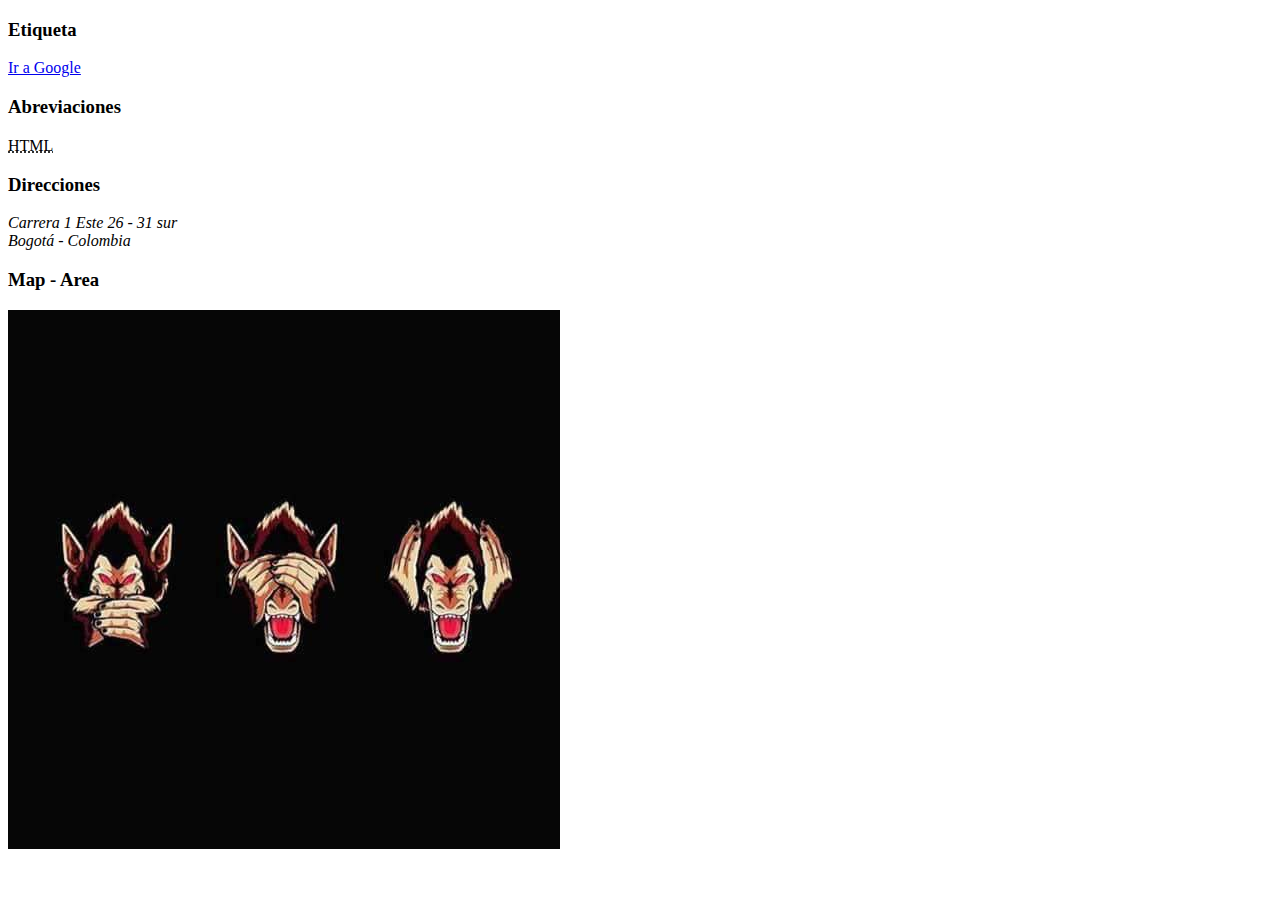
<file: html/index.html>
<!DOCTYPE html>
<html lang="en">

<head>
    <meta charset="UTF-8">
    <meta http-equiv="X-UA-Compatible" content="IE=edge">
    <meta name="viewport" content="width=device-width, initial-scale=1.0">
    <title>Etiqueas HTML</title>
</head>

<body>
    <h3>Etiqueta</h3>
    <a href="http://www.google.com" target="_blank">Ir a Google</a>
    <h3>Abreviaciones</h3>
    <abbr title="HyperText Mackup Lenguaje">HTML</abbr>
    <h3>Direcciones</h3>
    <address>
        Carrera 1 Este 26 - 31 sur<br>
        Bogotá - Colombia<br>
    </address>
    <h3>Map - Area</h3>

    <img src="./img/FB_IMG_1489835934153.jpg" alt="" usemap="#imagen-map">

    <map name="imagen-map">
        <area target="" alt="" title="" href="https://www.youtube.com/watch?v=w1WAu_CpKAA" coords="218,217,220,279,244,311,254,332,265,341,282,343,290,334,303,312,327,278,320,261,330,247,326,216,310,227,280,194,250,214,244,237" shape="poly">
    </map>

</body>

</html>
</file>
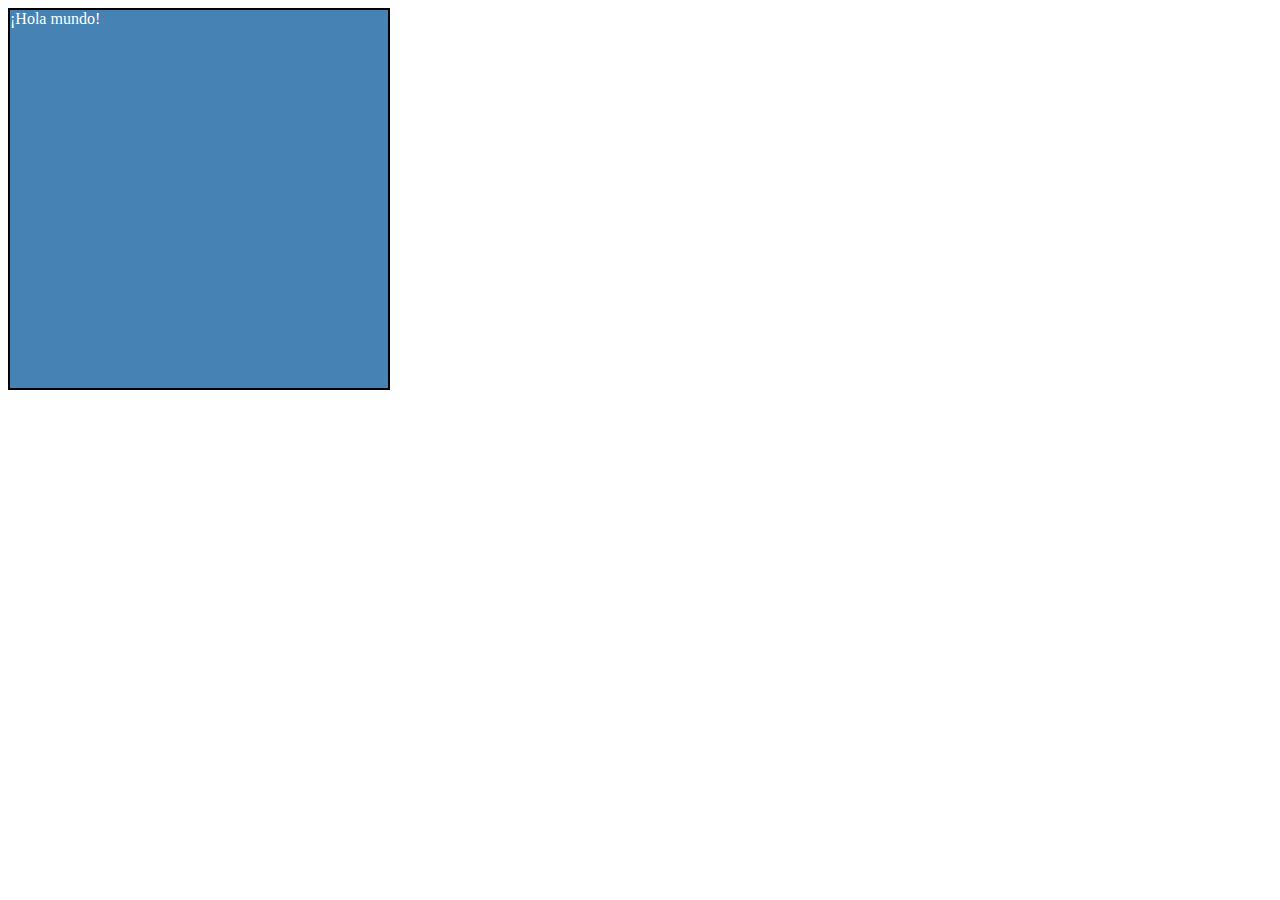
<file: css/01-introducción-css/index.html>
<!DOCTYPE html>
<html lang="es">

<head>
    <meta charset="UTF-8">
    <meta http-equiv="X-UA-Compatible" content="IE=edge">
    <meta name="viewport" content="width=device-width, initial-scale=1.0">
    <title>Mi primer código de CSS</title>
    <link rel="stylesheet" href="css/estilos.css">
</head>

<body>
    <div class="cuadrado">¡Hola mundo!</div>

</body>

</html>
</file>
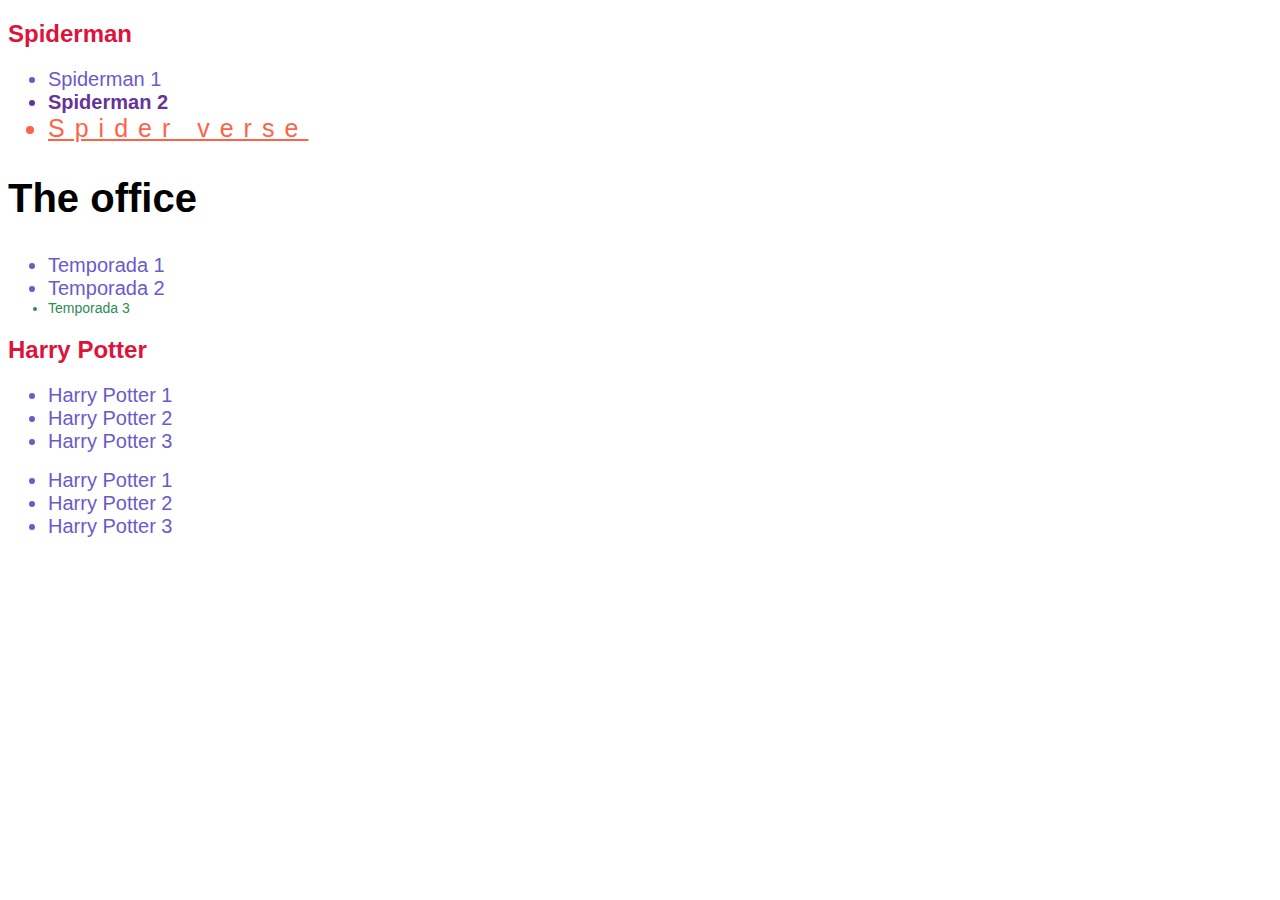
<file: css/02-combinadores/index.html>
<!DOCTYPE html>
<html lang="es">
<head>
    <meta charset="UTF-8">
    <meta http-equiv="X-UA-Compatible" content="IE=edge">
    <meta name="viewport" content="width=device-width, initial-scale=1.0">
    <title>Selectores</title>
    <link rel="stylesheet" href="estilos.css">
</head>
<body>
    
    <h2 class="peliculas">Spiderman</h2>
    <ul>
        <li class="pelicula">Spiderman 1</li>
        <li class="pelicula favoritas">Spiderman 2</li>
        <li class="pelicula espaciado" id="spidermanNoWayHome">Spider verse</li>
    </ul>

    <h2 class="series">The office</h2>
    <ul>
        <li class="temporadas">Temporada 1</li>
        <li class="temporadas">Temporada 2</li>
        <li class="temporadas" id="temporada3">Temporada 3</li>
    </ul>


    <h2 class="peliculas" id="harry">Harry Potter</h2>

    <ul class="harry" >
        <li class="pelicula">Harry Potter 1</li>
        <li class="pelicula">Harry Potter 2</li>
        <li class="pelicula">Harry Potter 3</li>
    </ul>
    <ul class="harry" >
        <li class="pelicula">Harry Potter 1</li>
        <li class="pelicula">Harry Potter 2</li>
        <li class="pelicula">Harry Potter 3</li>
    </ul>
</body>
</html>
</file>
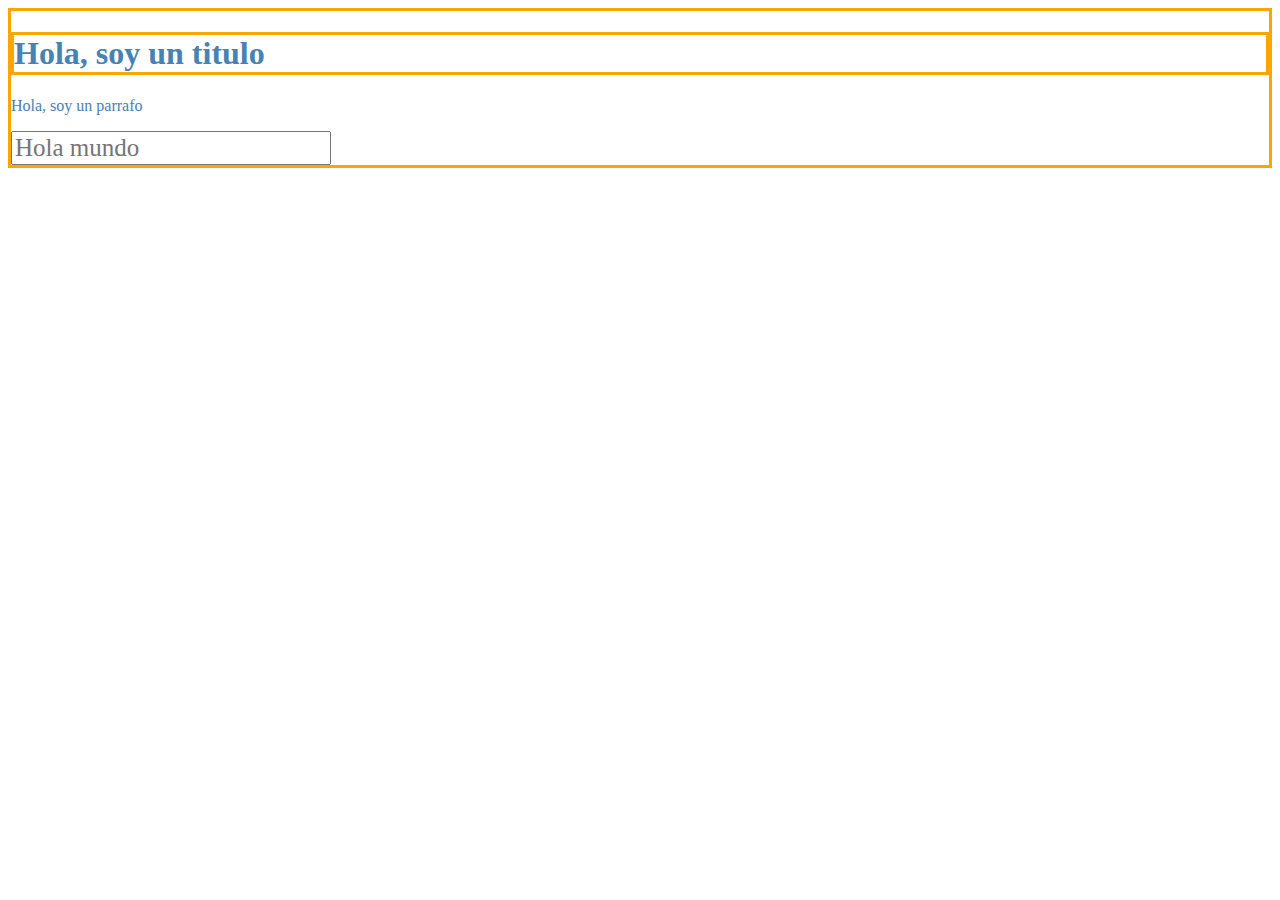
<file: css/03-herencia, cascada y especificidad/index.html>
<!DOCTYPE html>
<html lang="en">
<head>
    <meta charset="UTF-8">
    <meta http-equiv="X-UA-Compatible" content="IE=edge">
    <meta name="viewport" content="width=device-width, initial-scale=1.0">
    <title>Herencia, Especificidad & Cascada</title>
    <link rel="stylesheet" href="estilos.css">
</head>
<body>
    
    <h1 class="title" id="title">Hola, soy un titulo</h1>
    <p>Hola, soy un parrafo</p>
    <input type="text" placeholder="Hola mundo">
</body> 
</html>
</file>
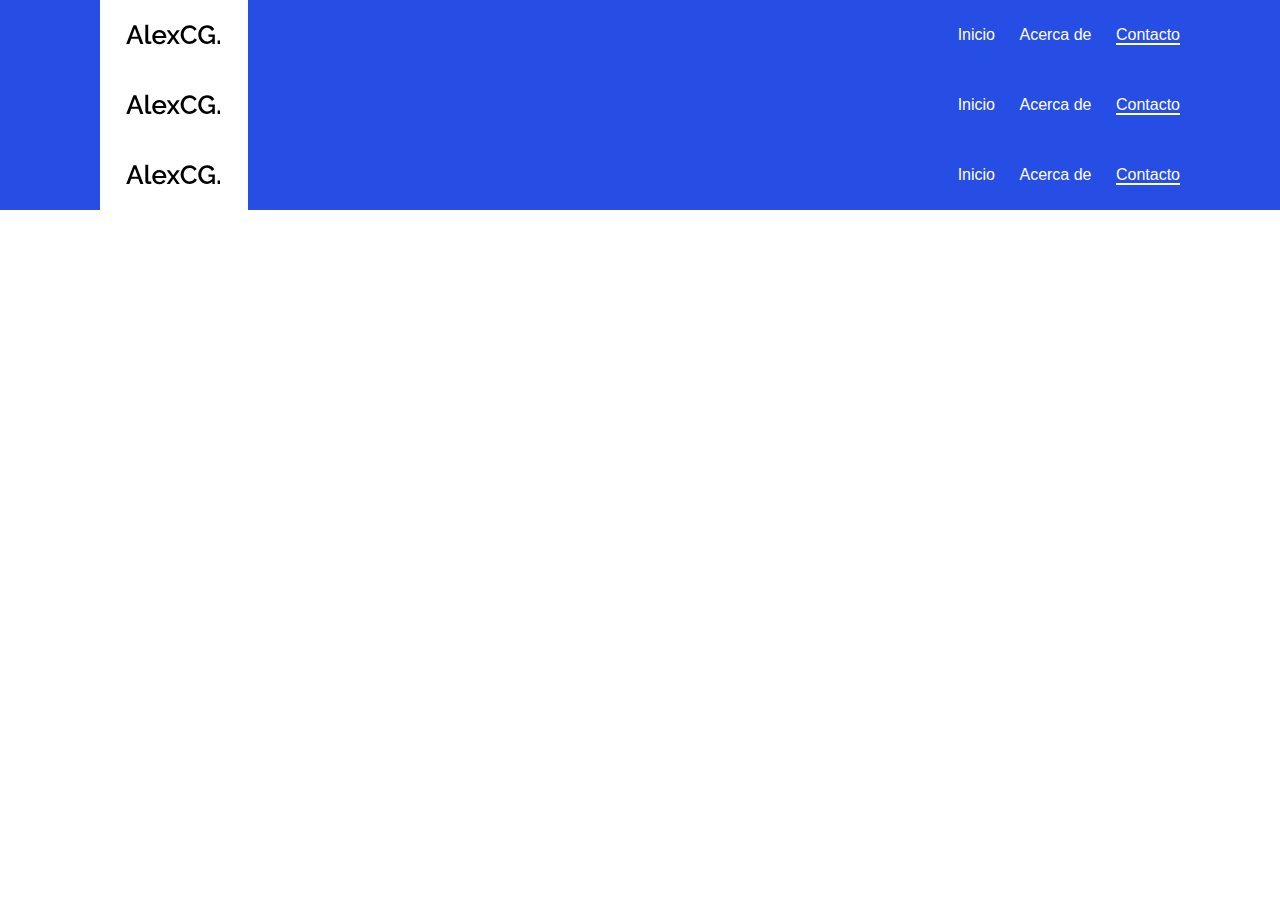
<file: css/04-bem/index.html>
<!DOCTYPE html>
<html lang="es">
<head>
    <meta charset="UTF-8">
    <meta http-equiv="X-UA-Compatible" content="IE=edge">
    <meta name="viewport" content="width=device-width, initial-scale=1.0">
    <title>BEM</title>
    <link rel="stylesheet" href="estilos.css">
</head>
<body>

    <nav class="nav">

        <img src="logo.svg" class="nav__logo">

        <div class="nav__links">
            <a href="#" class="nav__link">Inicio</a>
            <a href="#" class="nav__link">Acerca de</a>
            <a href="#" class="nav__link nav__link--active">Contacto</a>
        </div>

    </nav>
    <nav class="nav">

        <img src="logo.svg" class="nav__logo">

        <div class="nav__links">
            <a href="#" class="nav__link">Inicio</a>
            <a href="#" class="nav__link">Acerca de</a>
            <a href="#" class="nav__link nav__link--active">Contacto</a>
        </div>

    </nav>
    <nav class="nav">

        <img src="logo.svg" class="nav__logo">

        <div class="nav__links">
            <a href="#" class="nav__link">Inicio</a>
            <a href="#" class="nav__link">Acerca de</a>
            <a href="#" class="nav__link nav__link--active">Contacto</a>
        </div>

    </nav>

</body>
</html>
</file>
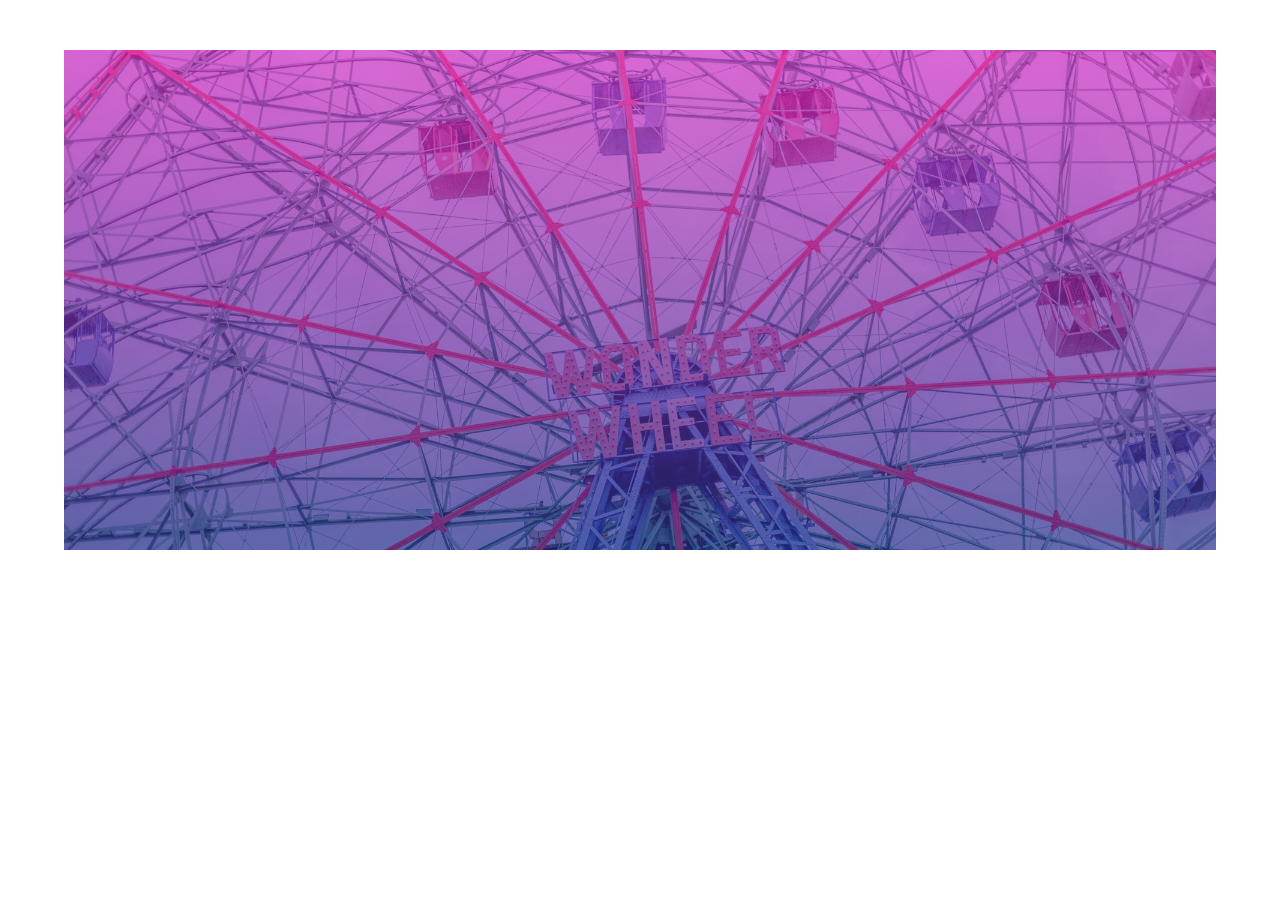
<file: css/07-Fondos & Colores/index.html>
<!DOCTYPE html>
<html lang="es">
<head>
    <meta charset="UTF-8">
    <meta http-equiv="X-UA-Compatible" content="IE=edge">
    <meta name="viewport" content="width=device-width, initial-scale=1.0">
    <title>Fondos & Colores</title>
    <link rel="stylesheet" href="estilos.css">
</head>
<body>

    <div class="container">
    </div>
    
</body>
</html>
</file>
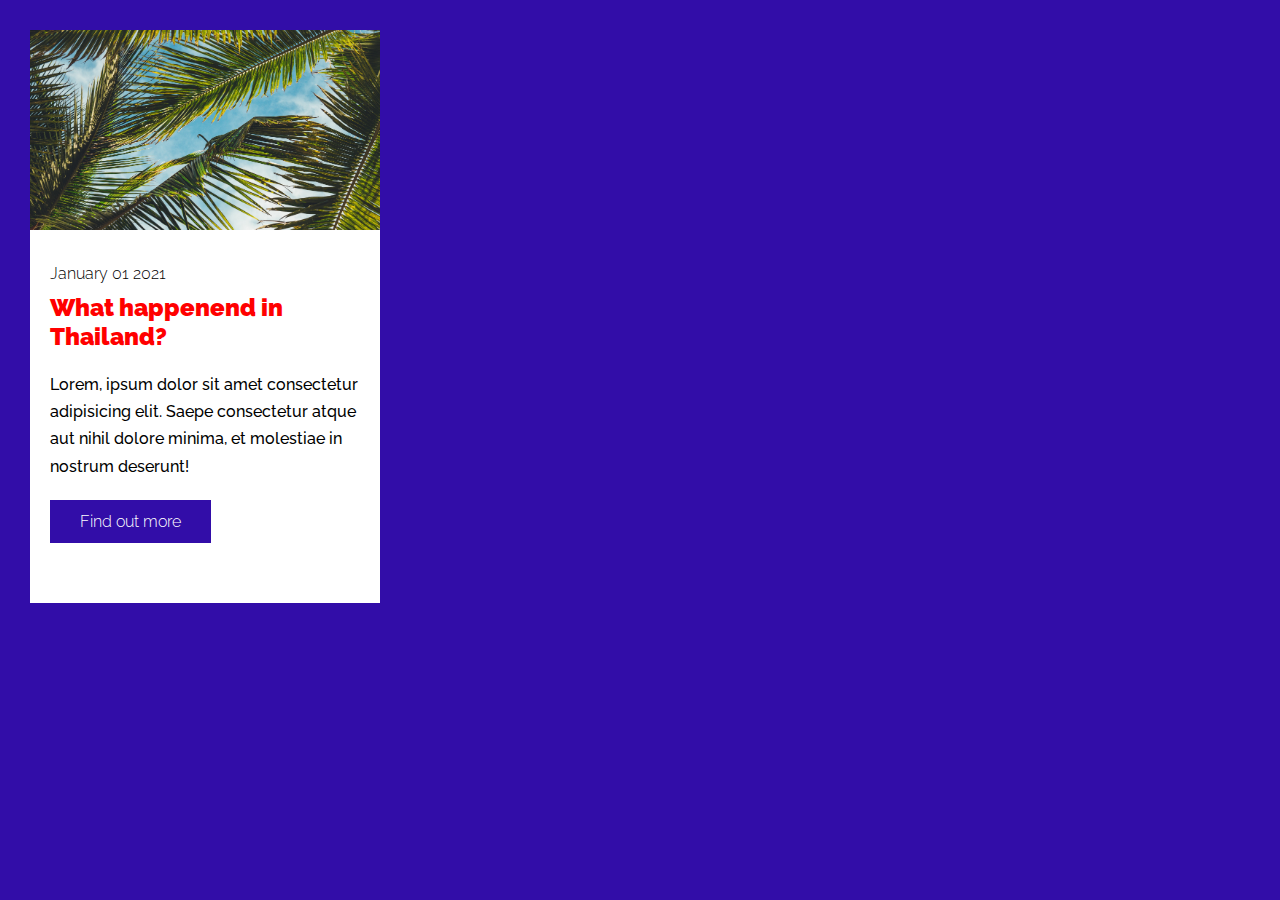
<file: css/08-Fuentes/index.html>
<!DOCTYPE html>
<html lang="es">
<head>
    <meta charset="UTF-8">
    <meta http-equiv="X-UA-Compatible" content="IE=edge">
    <meta name="viewport" content="width=device-width, initial-scale=1.0">
    <title>Fuentes</title>
    <link rel="stylesheet" href="estilos.css">

</head>
<body>

    <article class="card">
        <img src="imagen.jpg" class="card__img">

        <div class="card__texts">
            <p class="card__date">January 01 2021</p>
            <h2 class="card__title">What happenend in Thailand?</h2>
            <p class="card__paragraph">Lorem, ipsum dolor sit amet consectetur adipisicing elit. Saepe consectetur atque aut nihil dolore minima, et molestiae in nostrum deserunt!</p>

            <a href="#" class="card__cta">Find out more</a>
        </div>
    </article>

</body>
</html>
</file>
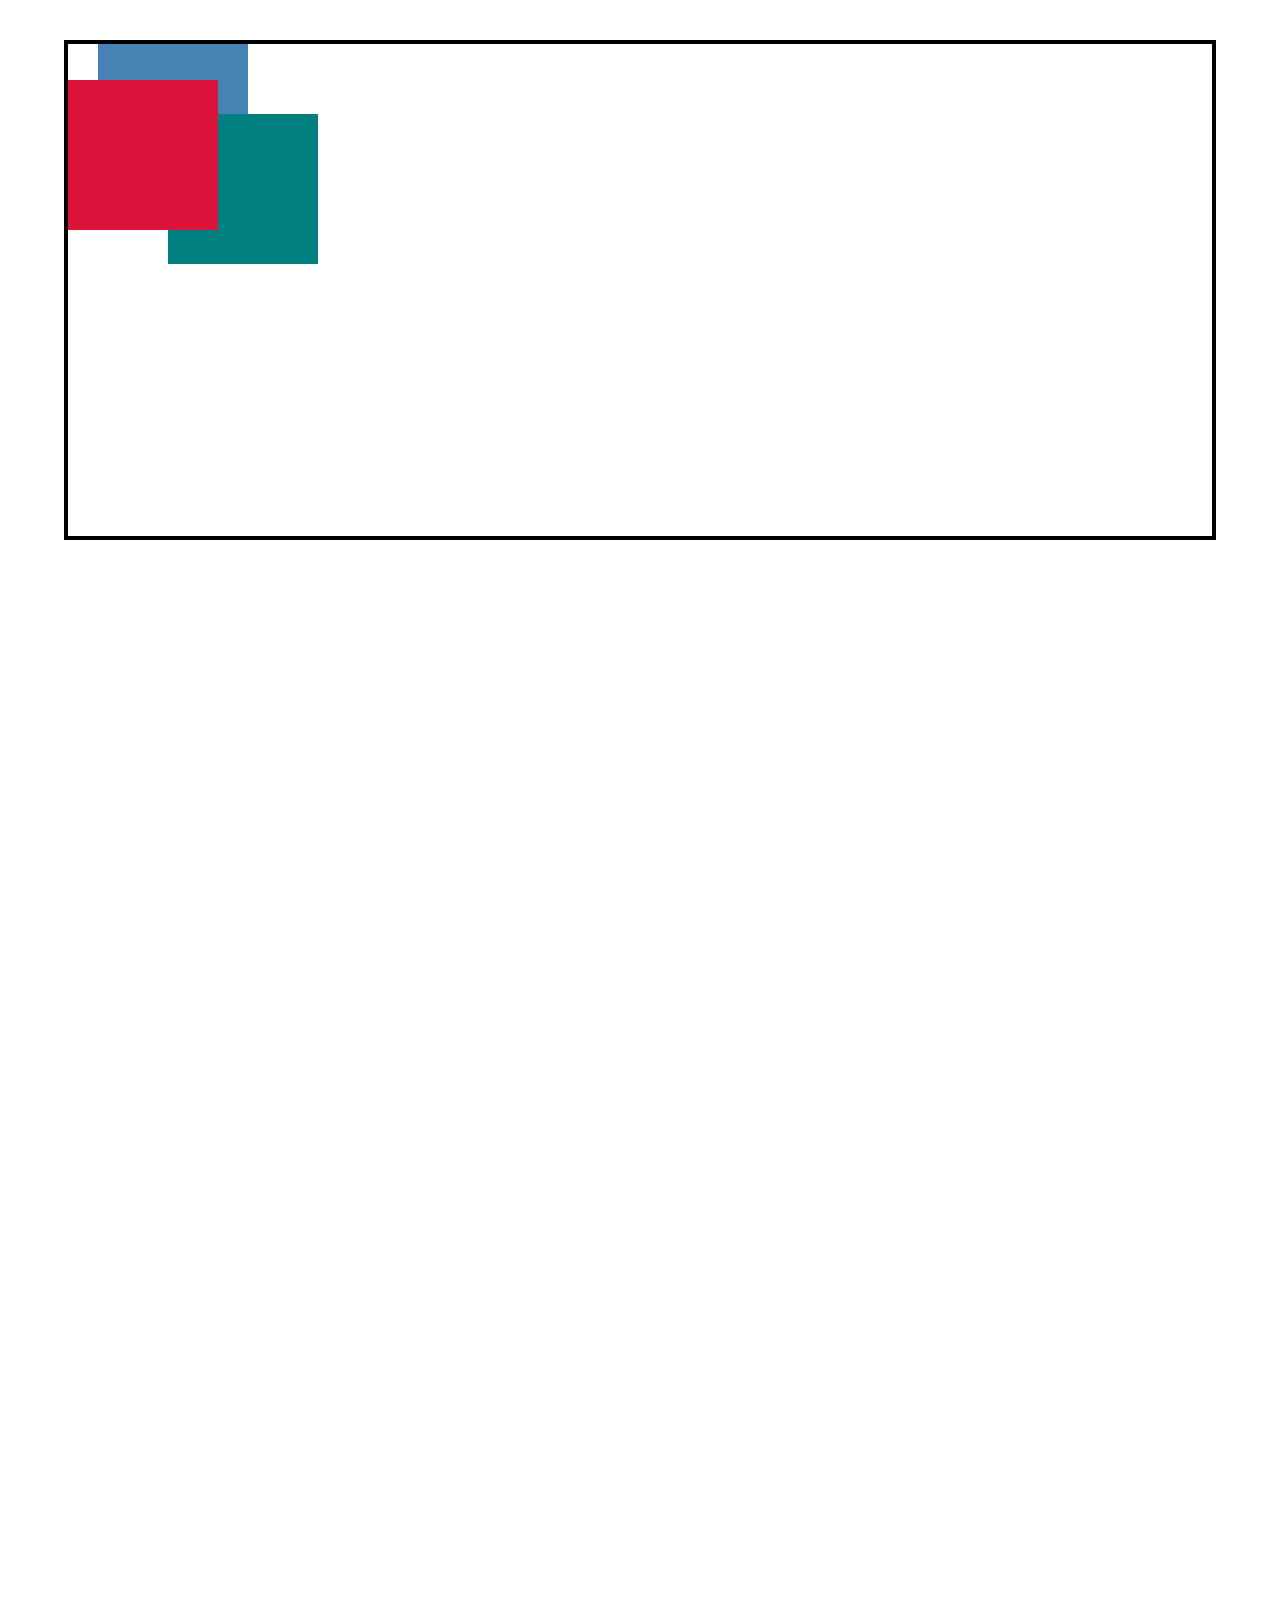
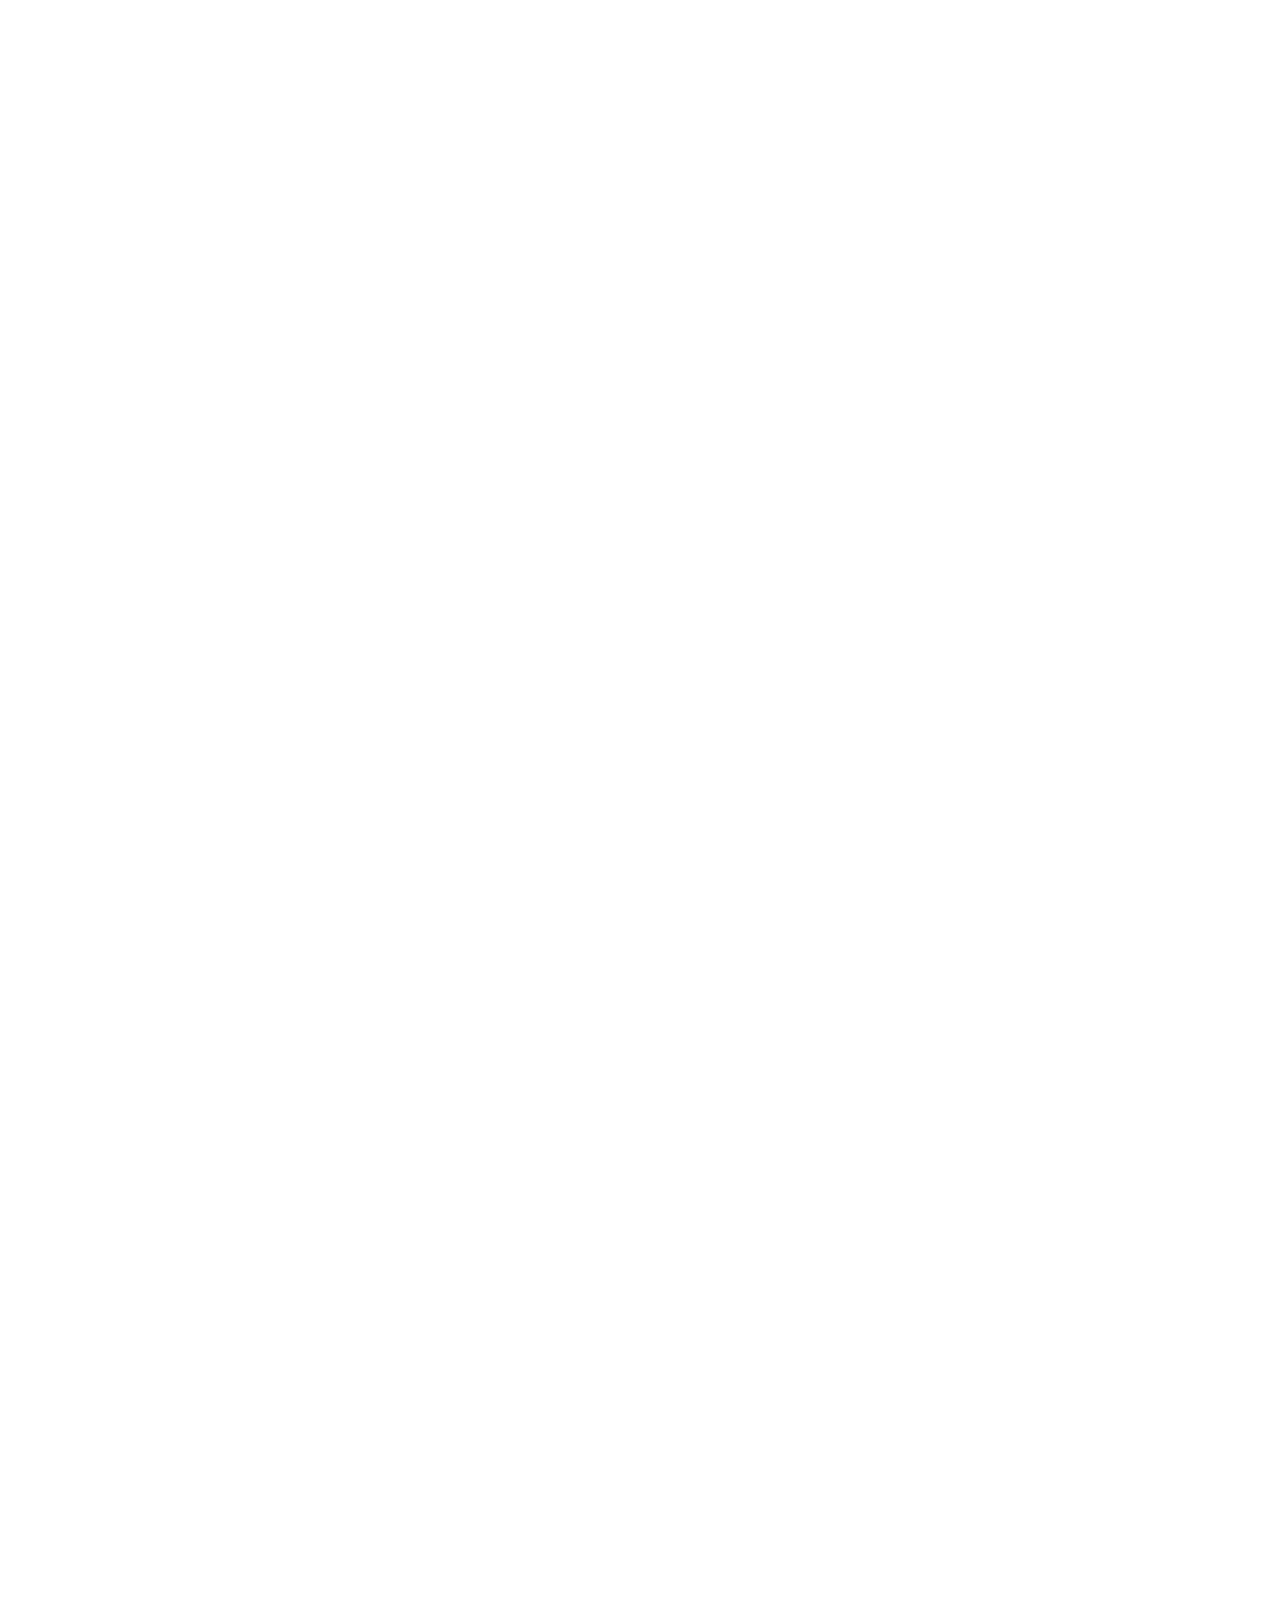
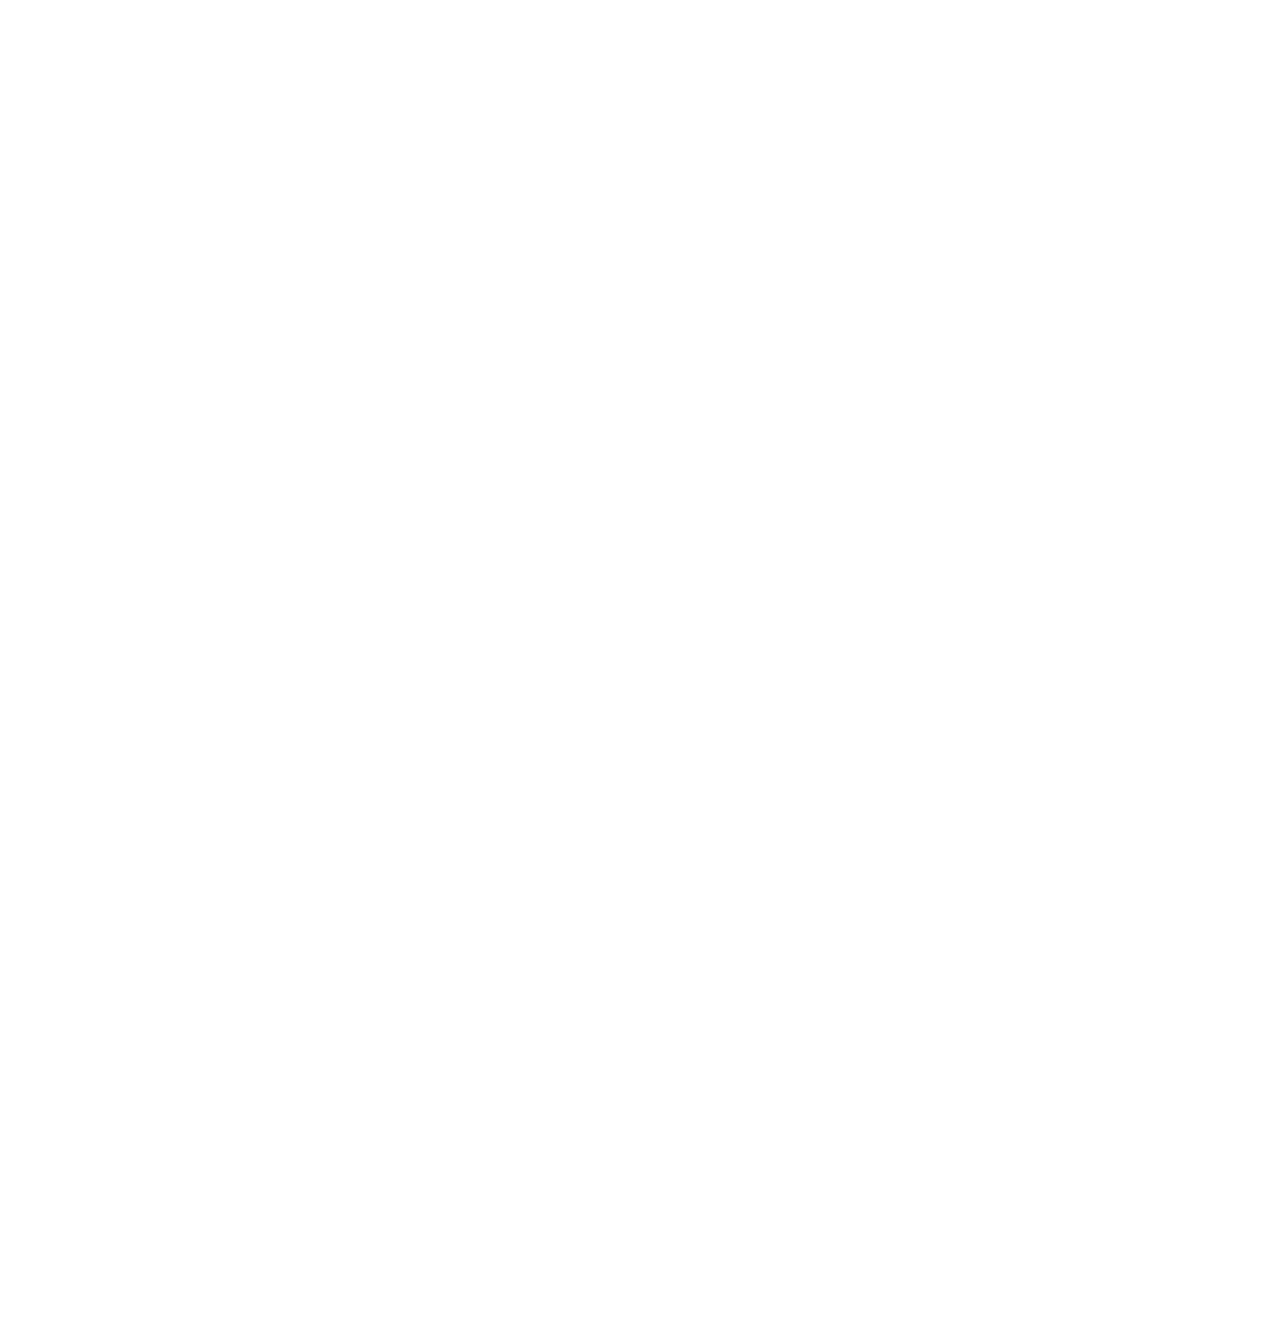
<file: css/10-Position/index.html>
<!DOCTYPE html>
<html lang="es">
<head>
    <meta charset="UTF-8">
    <meta http-equiv="X-UA-Compatible" content="IE=edge">
    <meta name="viewport" content="width=device-width, initial-scale=1.0">
    <title>Posicionamiento</title>
    <link rel="stylesheet" href="estilos.css">
</head>
<body>

    <div class="container">
        <div class="element fixed"></div>
        <div class="element relative"></div>
        <div class="element absolute"></div>
        
    </div>
    
    
</body>
</html>
</file>
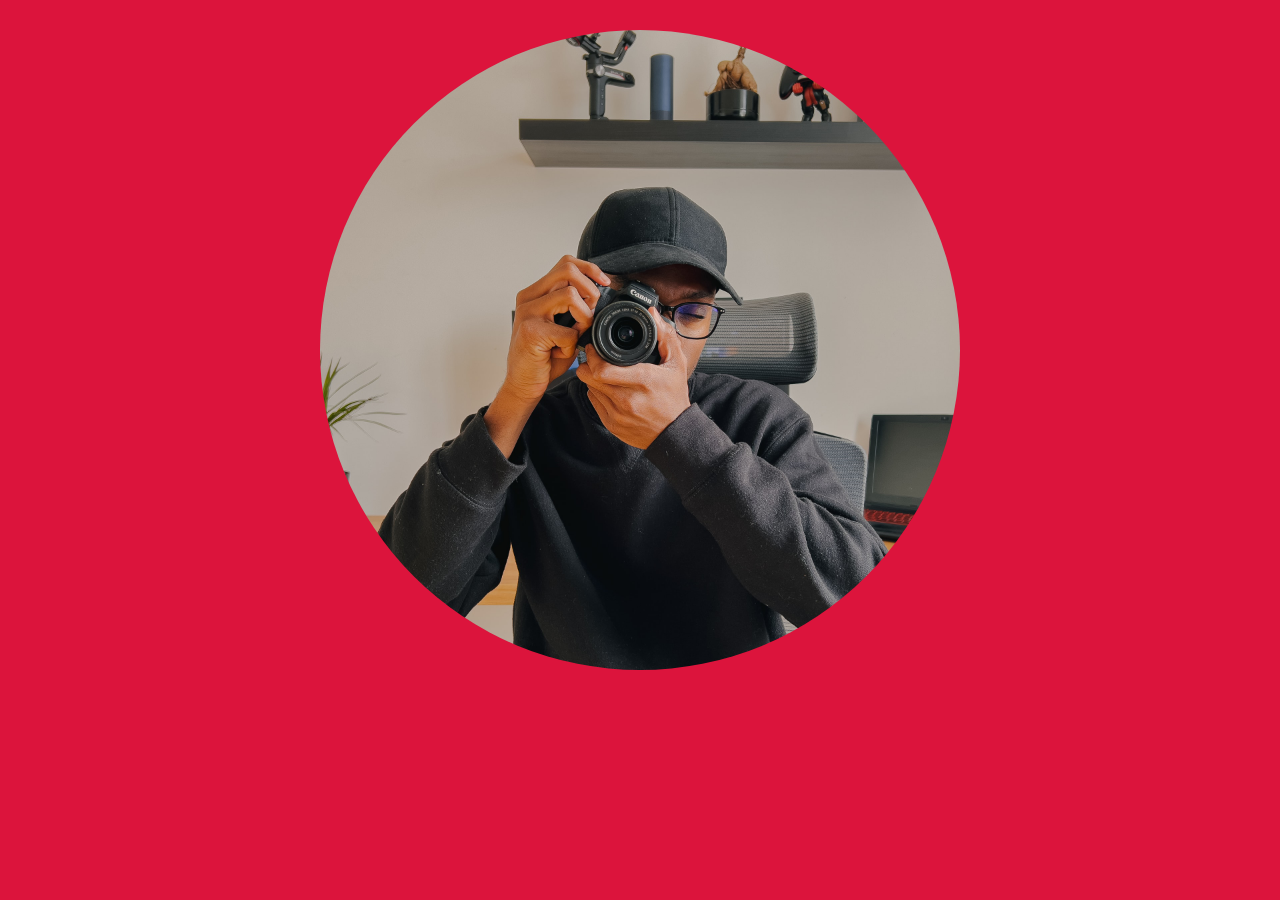
<file: css/11-MediaQueries/index.html>
<!DOCTYPE html>
<html lang="es">
<head>
    <meta charset="UTF-8">
    <meta http-equiv="X-UA-Compatible" content="IE=edge">
    <meta name="viewport" content="width=device-width, initial-scale=1.0">
    <title>MediaQueries</title>
    <link rel="stylesheet" href="estilos.css">
</head>
<body>

    <img src="img.jpg" class="img">
    
</body>
</html>
</file>
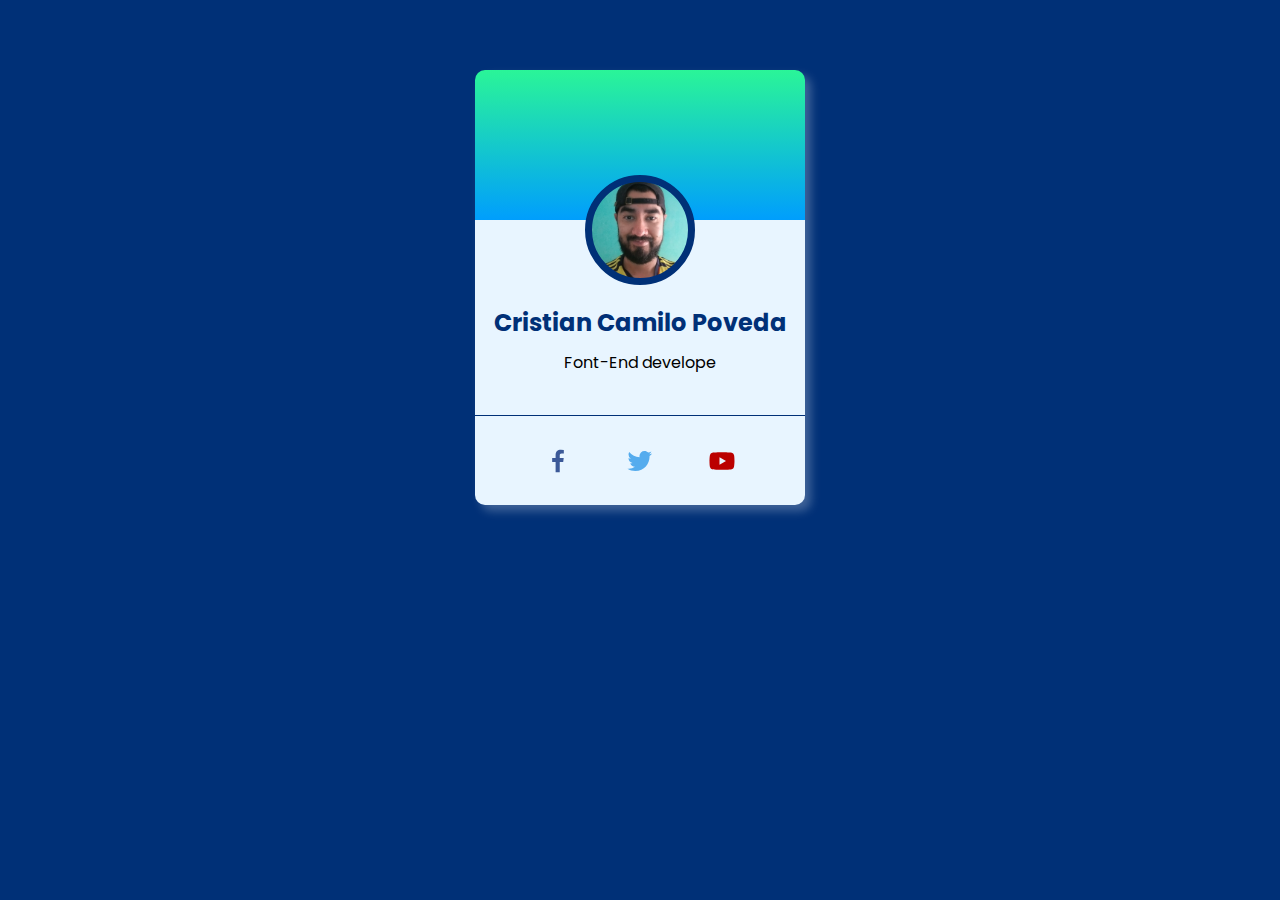
<file: css/card/index.html>
<!DOCTYPE html>
<html lang="en">

<head>
    <meta charset="UTF-8">
    <meta http-equiv="X-UA-Compatible" content="IE=edge">
    <meta name="viewport" content="width=device-width, initial-scale=1.0">
    <link rel="stylesheet" href="css/main.css">
    <title>CSS - Practica 1</title>
</head>

<body>
    <section class="card">
        <div class="card__people"></div>
        <h2 class="card__name">Cristian Camilo Poveda</h2>
        <p class="card__position">Font-End develope</p>
        <div class="card__media">
            <a href="#" class="card__icon card__icon--facebook"></a>
            <a href="#" class="card__icon card__icon--twitter"></a>
            <a href="#" class="card__icon card__icon--youtube"></a>
        </div>

    </section>

</body>

</html>
</file>
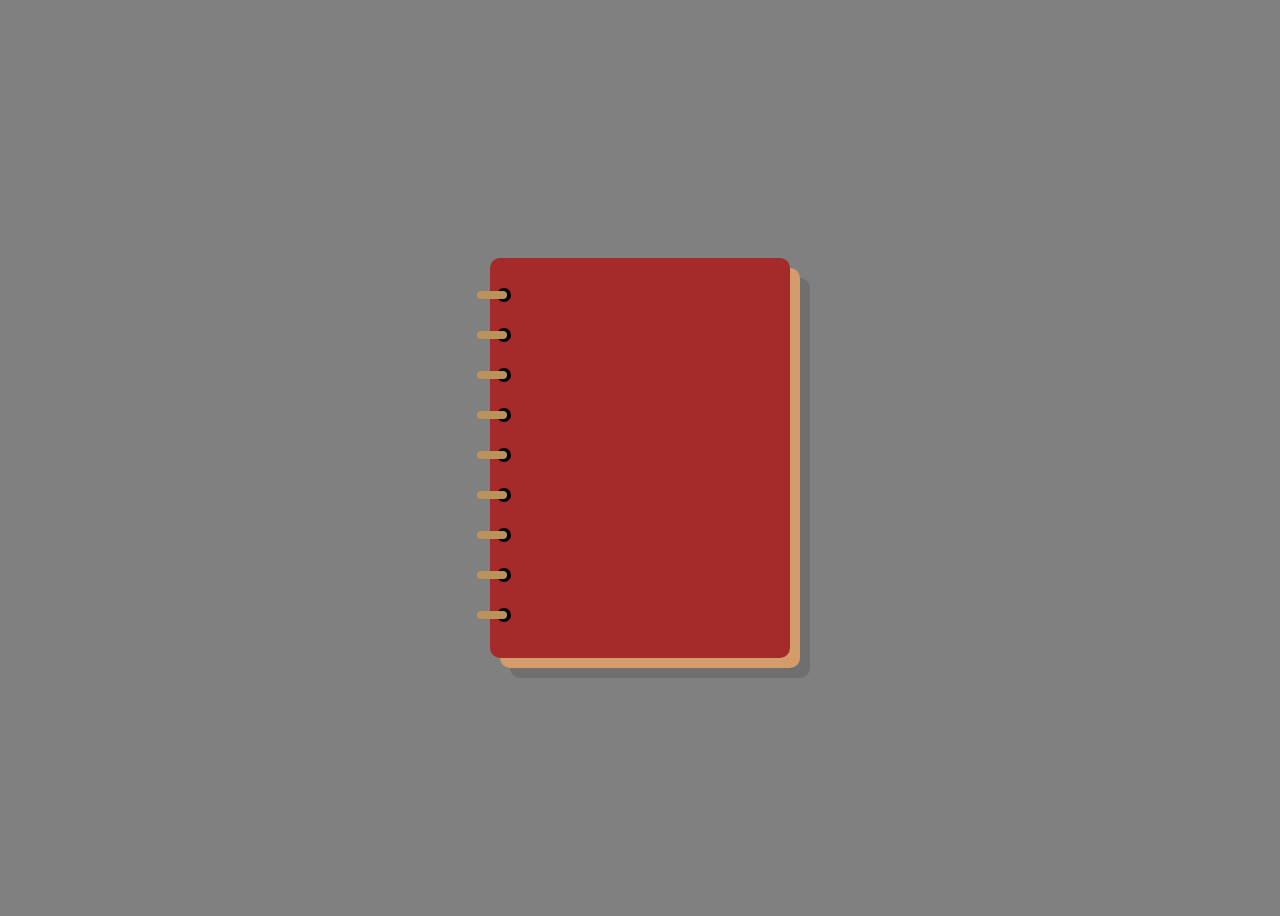
<file: css/libreta/index.html>
<!DOCTYPE html>
<html lang="en">

<head>
    <meta charset="UTF-8">
    <meta http-equiv="X-UA-Compatible" content="IE=edge">
    <meta name="viewport" content="width=device-width, initial-scale=1.0">
    <link rel="stylesheet" href="css/main.css">
    <title>Libreta CSS</title>
</head>

<body>
    <div class="notebook">
        <div class="notebook__cicle">
            <div class="notebook__line"></div>
        </div>
    </div>

</body>

</html>
</file>
<file: css/01-introducción-css/css/estilos.css>
.cuadrado {
    height: 10cm;
    width: 10cm;
    background-color: steelblue;
    color: white;
    border: 2px solid black;
}
</file>
<file: css/02-combinadores/estilos.css>
/* Selector universal */

/* *{
   letter-spacing: 10px;
} */

/* Selector de tipo */

body{
    font-family: 'Arial';
}

li{
    color: slateblue;
    font-size: 20px;
}

/* Selector de clase */

.peliculas{
    color: crimson;
}

.series{
    font-size: 40px;
}

.favoritas{
    font-weight: bold;
    color: rebeccapurple;
}

.espaciado{
    letter-spacing: 10px;
}

/* Selector de ID */

#spidermanNoWayHome{
    font-size: 25px;
    color: tomato;
    text-decoration: underline;
}

#temporada3{
    color: seagreen;
    font-size: 14px;
}
</file>
<file: css/03-herencia, cascada y especificidad/estilos.css>
body{
    border: 3px solid orange;
    font-family: cursive;
    color: steelblue;
}

.title{
    border: inherit;
}

input{
    font-size: 25px;
    color: inherit;
    font-family: inherit;
}
</file>
<file: css/04-bem/estilos.css>
*{
    margin: 0;
    padding: 0;
    box-sizing: border-box;
}

body{
    font-family: Arial;
}

.nav{
    background-color: #264DE4;
    padding: 0 100px ;
    color: white;
    display: flex;
    align-items: center;
    justify-content: space-between;
    height: 70px;
}

.nav__logo{
    height: 100%;
}

.nav__link{
    color: inherit;
    text-decoration: none;
    margin-left: 20px;
}

.nav__link--active{
    border-bottom: 2px solid white;
}
</file>
<file: css/07-Fondos & Colores/estilos.css>
*{
    margin: 0;
    box-sizing: border-box;
}

body{
    font-family: Arial;
}

.container{
    margin: 50px auto;
    width: 90%;
    height: 500px;
    background-image: linear-gradient(#d62eceaf, #283198a8), url('imagen.jpg');
    background-size: cover;
    background-position: center;
}
</file>
<file: css/08-Fuentes/estilos.css>
@import url('https://fonts.googleapis.com/css2?family=Raleway:ital,wght@0,100;0,300;0,400;0,500;0,700;0,800;0,900;1,100&display=swap');

*{
    margin: 0;
    box-sizing: border-box;
}

body{
    background-color: #320DA8;   
    font-family: 'Raleway', sans-serif;
}

.card{
    background-color: #fff;
    padding-bottom: 30px;
    width: 350px;
    margin: 30px;
}

.card__texts{
    padding: 30px 20px;
}

.card__img{
    height: 200px;
    width: 100%;
    object-fit: cover;
}

.card__date{
    font-weight: 300;
}

.card__title{
    color: red;
    font-weight: 900;
    margin-top: 10px;
    margin-bottom: 20px;
}

.card__paragraph{
    line-height: 1.7;

    font-weight: 500;
    margin-bottom: 20px;
}

.card__cta{
    display: inline-block;
    background-color: #320DA8;
    color: #fff;
    text-decoration: none;
    padding: 12px 30px;
    font-weight: 300;
}
</file>
<file: css/10-Position/estilos.css>
*{
    box-sizing: border-box;
    margin: 0;
}

body{
    min-height: 500vh;
}

.container{
    width: 90%;
    margin: 40px auto;
    border: 4px solid ;
    min-height: 500px;
    position: relative;
}

.element{
    width: 150px;
    height: 150px;
    margin-bottom: 15px;
}

.static{
    background-color: tomato;
}

.relative{
    background-color: steelblue;
    position: relative;
    left: 30px;
    z-index: 100;
}

.absolute{
    position: absolute;
    background-color: teal;
    top: 70px;
    left: 100px;
    z-index: 200;
}

.fixed{
    background-color: crimson;
    position: fixed;
    top: 80px;
    z-index: 300;
}
</file>
<file: css/11-MediaQueries/estilos.css>
*{
    margin: 0;
    box-sizing: border-box;
}



body{
    background-color: tomato;
}

.img{
    display: block;
    width: 90%;
    margin: 0 auto;
    margin-top: 30px;
}




@media (min-width:800px){

    body{
        background-color: crimson;
    }

    .img{
        width: 50%;
        border-radius: 50%;
    }

}
</file>
<file: css/card/css/main.css>
@import url('https://fonts.googleapis.com/css2?family=Poppins:wght@200;400;600&display=swap');
* {
    margin: 0;
    padding: 0;
    box-sizing: border-box;
}

:root {
    /* ! Fuente */
    --fuente: 'Poppins', sans-serif;
    /* ! Color fondo */
    --primario: #003077;
    --secundario: #2196f3;
    --terciario: #e8f5ff;
}

body {
    font-family: var(--fuente);
    background: var(--primario);
}

.card {
    width: 330px;
    min-height: 400px;
    background-color: var(--terciario);
    margin: 0 auto;
    margin-top: 70px;
    border-radius: 10px;
    box-shadow: 6px 6px 10px rgb(255, 255, 255, 0.25);
    background-image: linear-gradient(180deg, #2af598 0%, #009efd 100%);
    background-size: 100% 150px;
    background-repeat: no-repeat;
    text-align: center;
    padding: .1px;
}

.card__people {
    background-image: url(../img/men.jpg);
    background-size: cover;
    background-position: center;
    border: 7px solid var(--primario);
    width: 110px;
    height: 110px;
    margin: 0 auto;
    margin-top: 105px;
    border-radius: 50%;
}

.card__name {
    margin-top: 20px;
    margin-bottom: 10px;
    color: var(--primario);
}

.card__media {
    margin-top: 40px;
    width: 100%;
    height: 90px;
    border-top: 1px solid var(--primario);
    display: flex;
    justify-content: center;
}

.card__icon {
    width: 25%;
    height: 100%;
    display: block;
    background-repeat: no-repeat;
    background-size: 30px;
    background-position: center;
}

.card__icon--facebook {
    background-image: url('../icons/facebook.svg');
}

.card__icon--twitter {
    background-image: url('../icons/twitter.svg');
}

.card__icon--youtube {
    background-image: url('../icons/youtube.svg');
}
</file>
<file: css/libreta/css/main.css>
body {
    background-color: grey;
    height: 100vh;
    display: flex;
    justify-content: center;
    align-items: center;
}

.notebook {
    width: 300px;
    height: 400px;
    background-color: brown;
    border-radius: 10px;
    box-shadow: 10px 10px #d49c6b, 20px 20px rgba(0, 0, 0, 0.13);
}

.notebook__cicle {
    width: 14px;
    height: 14px;
    border-radius: 50%;
    background-color: black;
    margin-top: 30px;
    margin-left: 7px;
    box-shadow: 0 40px, 0 80px, 0 120px, 0 160px, 0 200px, 0 240px, 0 280px, 0 320px;
    position: relative;
}

.notebook__line {
    position: absolute;
    top: 50%;
    transform: translateY(-50%);
    left: -20px;
    background: #B9935A;
    color: #B9935A;
    width: 30px;
    height: 8px;
    box-shadow: 0 40px, 0 80px, 0 120px, 0 160px, 0 200px, 0 240px, 0 280px, 0 320px;
    border-radius: 10px;
}
</file>
